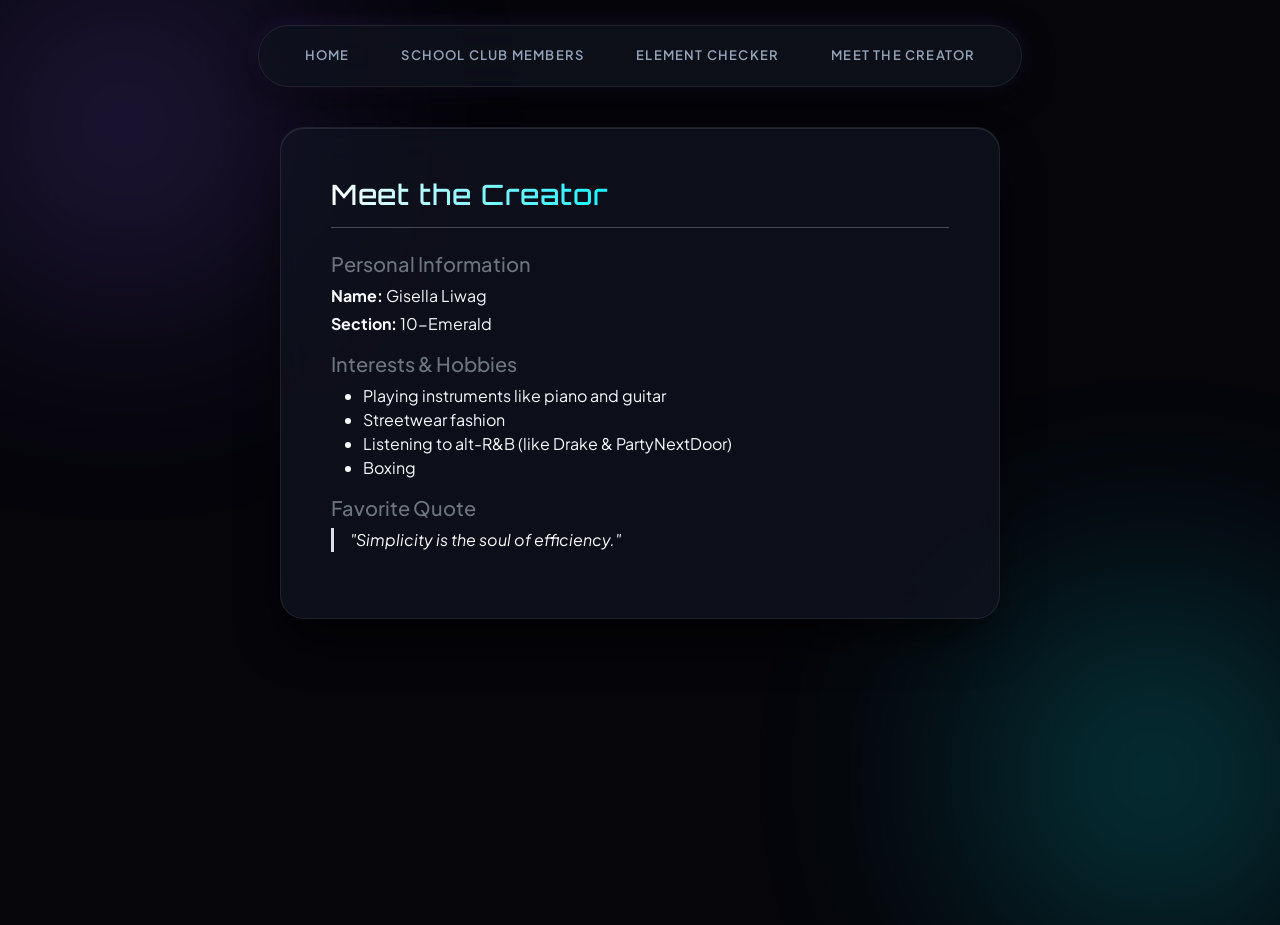
<file: creator.html>
<!DOCTYPE html>
<html lang="en">
<head>

    <meta charset="UTF-8">
    <meta name="viewport" content="width=device-width, initial-scale=1.0">

    <link href="https://cdn.jsdelivr.net/npm/bootstrap@5.3.0/dist/css/bootstrap.min.css" rel="stylesheet">
    <link rel="stylesheet" href="https://pyscript.net/releases/2026.7.3/core.css" />
    <script type="module" src="https://pyscript.net/releases/2026.7.3/core.js"></script>

    <link rel="stylesheet" href="styles.css">
    <title>Meet the Creator</title>

</head>
<body>

    <nav>
        <a href="index.html">Home</a>
        <a href="drill2.html">School Club Members</a>
        <a href="element.html">Element Checker</a>
        <a href="creator.html">Meet the Creator</a>
    </nav>

    <div class="container-box">
        <h1 class="h3 mb-3">Meet the Creator</h1>
        
        <hr class="mb-4">

        <h5 class="text-secondary">Personal Information</h5>
        <p class="mb-1"><strong>Name:</strong> Gisella Liwag</p>
        <p class="mb-3"><strong>Section:</strong> 10-Emerald</p>

        <h5 class="text-secondary">Interests & Hobbies</h5>
        <ul class="mb-3">
            <li>Playing instruments like piano and guitar</li>
            <li>Streetwear fashion</li>
            <li>Listening to alt-R&B (like Drake & PartyNextDoor)</li>
            <li>Boxing</li>
        </ul>

        <h5 class="text-secondary">Favorite Quote</h5>
        <blockquote class="blockquote fs-6 fst-italic text-white border-start border-3 ps-3">
            "Simplicity is the soul of efficiency."
        </blockquote>
    </div>

</body>
</html>
</file>
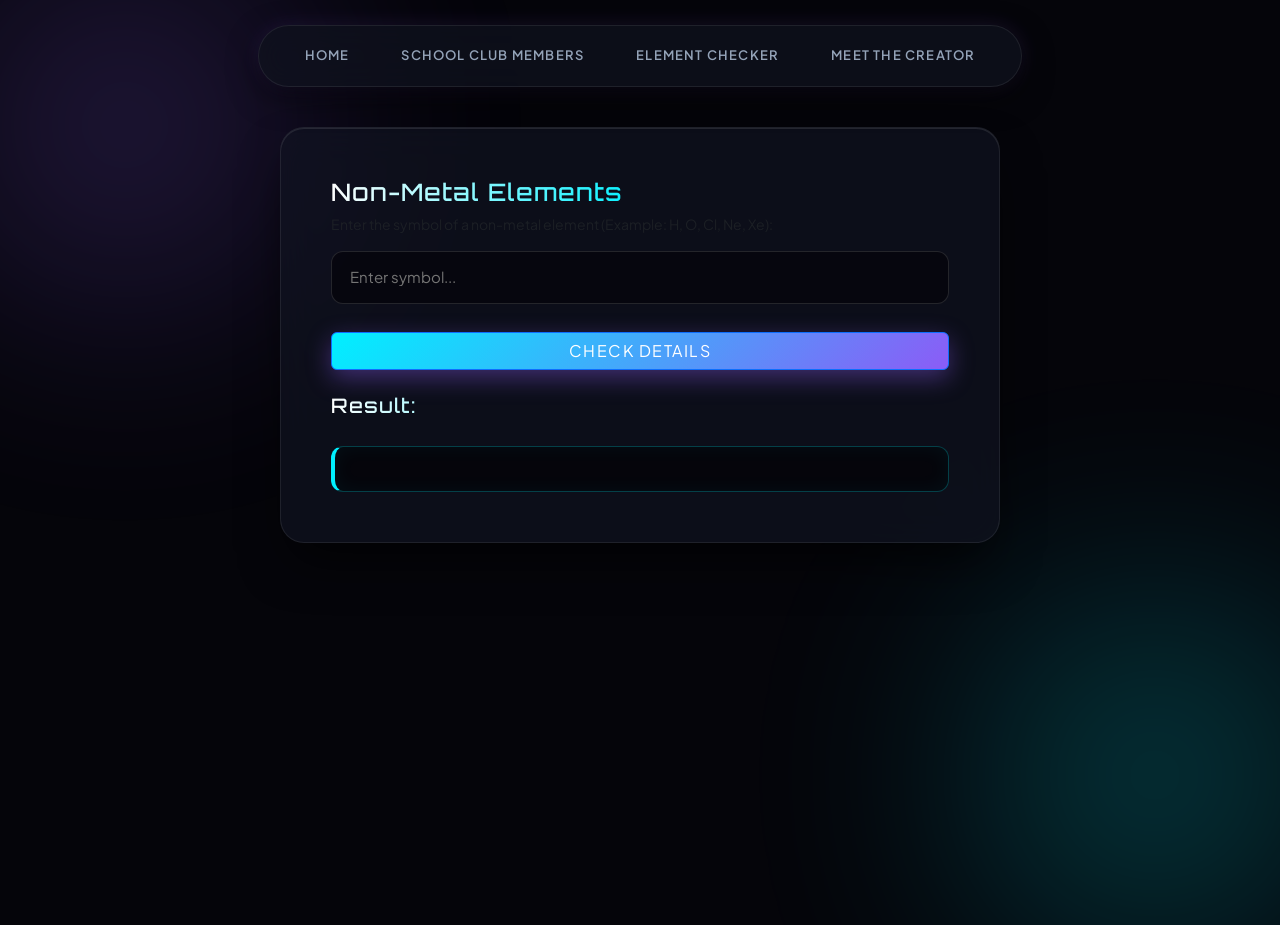
<file: element.html>
<!DOCTYPE html>
<html lang="en">
<head>

    <meta charset="UTF-8">
    <meta name="viewport" content="width=device-width, initial-scale=1.0">

    <link href="https://cdn.jsdelivr.net/npm/bootstrap@5.3.0/dist/css/bootstrap.min.css" rel="stylesheet">
    <link rel="stylesheet" href="https://pyscript.net/releases/2026.7.3/core.css" />
    <script type="module" src="https://pyscript.net/releases/2026.7.3/core.js"></script>

    <link rel="stylesheet" href="styles.css">
    <title>Periodic Table Information Finder</title>

</head>
<body>

    <nav>
        <a href="index.html">Home</a>
        <a href="drill2.html">School Club Members</a>
        <a href="element.html">Element Checker</a>
        <a href="creator.html">Meet the Creator</a>
    </nav>

    <div class="container-box">
        <h2 class="h4 mb-2">Non-Metal Elements</h2>
        <p class="text-muted small">Enter the symbol of a non-metal element (Example: H, O, Cl, Ne, Xe):</p>
        
        <input type="text" id="symbolInput" placeholder="Enter symbol...">
        <button class="btn btn-primary w-100 mt-2" py-click="search_element">Check Details</button>

        <h3 class="h5 mt-4">Result:</h3>
        <div id="output"></div>
    </div>

    <script type="py" src="main_skills.py"></script>

</body>
</html>
</file>
<file: styles.css>
@import url('https://fonts.googleapis.com/css2?family=Orbitron:wght@600;800;900&family=Plus+Jakarta+Sans:wght@400;500;600;700&family=JetBrains+Mono:wght@400;600&display=swap');

:root {
    --bg-dark: #05050a;
    --glass-bg: rgba(17, 20, 34, 0.65);
    --glass-border: rgba(255, 255, 255, 0.08);
    --neon-cyan: #00f0ff;
    --neon-purple: #8b5cf6;
    --neon-pink: #ec4899;
    --text-main: #f8fafc;
    --text-dim: #94a3b8;
}

* {
    box-sizing: border-box;
}

body {
    background-color: var(--bg-dark);
    color: var(--text-main);
    font-family: 'Plus Jakarta Sans', sans-serif;
    margin: 0;
    padding: 0;
    min-height: 100vh;
    overflow-x: hidden;
    position: relative;
}

/* Ambient Glowing Background Orbs */
body::before, body::after {
    content: "";
    position: fixed;
    width: 450px;
    height: 450px;
    border-radius: 50%;
    filter: blur(130px);
    z-index: -1;
    opacity: 0.45;
    animation: floatOrb 12s infinite alternate ease-in-out;
}

body::before {
    background: radial-gradient(circle, var(--neon-purple), transparent 70%);
    top: -100px;
    left: -100px;
}

body::after {
    background: radial-gradient(circle, var(--neon-cyan), transparent 70%);
    bottom: -100px;
    right: -100px;
    animation-delay: -6s;
}

@keyframes floatOrb {
    0% { transform: translate(0, 0) scale(1); }
    100% { transform: translate(60px, 40px) scale(1.15); }
}

/* Floating Glass Pill Navbar */
nav {
    background: rgba(15, 18, 30, 0.75);
    backdrop-filter: blur(16px);
    -webkit-backdrop-filter: blur(16px);
    border: 1px solid var(--glass-border);
    border-radius: 50px;
    padding: 14px 32px;
    margin: 25px auto 40px auto;
    width: fit-content;
    max-width: 92%;
    display: flex;
    flex-wrap: wrap;
    gap: 24px;
    justify-content: center;
    box-shadow: 0 10px 30px rgba(0, 0, 0, 0.6), 0 0 20px rgba(139, 92, 246, 0.15);
    position: sticky;
    top: 20px;
    z-index: 1000;
}

nav a {
    text-decoration: none;
    color: var(--text-dim);
    font-weight: 600;
    font-size: 13px;
    text-transform: uppercase;
    letter-spacing: 1.2px;
    padding: 6px 14px;
    border-radius: 25px;
    transition: all 0.3s cubic-bezier(0.4, 0, 0.2, 1);
}

nav a:hover, nav a.active {
    color: #ffffff;
    background: linear-gradient(135deg, rgba(0, 240, 255, 0.15), rgba(139, 92, 246, 0.25));
    box-shadow: 0 0 15px rgba(0, 240, 255, 0.3);
}

/* Main Glassmorphic Card */
.container-box {
    max-width: 720px;
    margin: 30px auto 70px auto;
    background: var(--glass-bg);
    backdrop-filter: blur(20px);
    -webkit-backdrop-filter: blur(20px);
    border: 1px solid var(--glass-border);
    padding: 50px;
    border-radius: 24px;
    box-shadow: 0 25px 50px -12px rgba(0, 0, 0, 0.75), inset 0 1px 0 rgba(255, 255, 255, 0.1);
    animation: fadeUp 0.6s ease-out;
}

@keyframes fadeUp {
    from { opacity: 0; transform: translateY(20px); }
    to { opacity: 1; transform: translateY(0); }
}

/* Extravagant Gradient Headings */
h1, h2, h3 {
    font-family: 'Orbitron', sans-serif;
    font-weight: 800;
    letter-spacing: 1px;
    background: linear-gradient(90deg, #ffffff 0%, var(--neon-cyan) 50%, var(--neon-purple) 100%);
    -webkit-background-clip: text;
    -webkit-text-fill-color: transparent;
    margin-bottom: 15px;
}

.subtitle-tag {
    display: inline-block;
    font-family: 'JetBrains Mono', monospace;
    font-size: 12px;
    color: var(--neon-cyan);
    background: rgba(0, 240, 255, 0.1);
    border: 1px solid rgba(0, 240, 255, 0.3);
    padding: 4px 12px;
    border-radius: 20px;
    margin-bottom: 16px;
    letter-spacing: 1px;
}

label {
    color: #cbd5e1;
    font-size: 13px;
    font-weight: 600;
    text-transform: uppercase;
    letter-spacing: 0.8px;
    margin-bottom: 6px;
    display: block;
}

/* Sleek Cyber Inputs */
input[type="text"] {
    width: 100%;
    padding: 14px 18px;
    background: rgba(5, 5, 10, 0.7);
    border: 1px solid rgba(255, 255, 255, 0.12);
    color: #ffffff;
    border-radius: 12px;
    font-size: 15px;
    margin-bottom: 20px;
    transition: all 0.3s ease;
}

input[type="text"]:focus {
    outline: none;
    border-color: var(--neon-cyan);
    box-shadow: 0 0 20px rgba(0, 240, 255, 0.25);
    background: rgba(10, 12, 24, 0.9);
}

/* Glowing Neon Gradient Buttons */
button, input[type="button"] {
    background: linear-gradient(135deg, var(--neon-cyan) 0%, var(--neon-purple) 100%);
    color: #ffffff;
    border: none;
    padding: 14px 28px;
    border-radius: 12px;
    font-family: 'Orbitron', sans-serif;
    font-weight: 700;
    font-size: 14px;
    letter-spacing: 1.5px;
    text-transform: uppercase;
    cursor: pointer;
    width: 100%;
    box-shadow: 0 8px 25px rgba(139, 92, 246, 0.4);
    transition: all 0.3s ease;
}

button:hover, input[type="button"]:hover {
    transform: translateY(-3px) scale(1.01);
    box-shadow: 0 12px 30px rgba(0, 240, 255, 0.5);
    filter: brightness(1.1);
}

/* Terminal-Style Output Box */
#output {
    margin-top: 28px;
    padding: 22px;
    background: rgba(5, 5, 10, 0.85);
    border: 1px solid rgba(0, 240, 255, 0.25);
    border-left: 4px solid var(--neon-cyan);
    border-radius: 12px;
    font-family: 'JetBrains Mono', monospace;
    font-size: 14px;
    color: #e2e8f0;
    line-height: 1.7;
    box-shadow: inset 0 0 20px rgba(0, 240, 255, 0.05);
}

/* =========================================
   CREATOR PAGE EXTRAVAGANT BENTO GRID
   ========================================= */
.creator-header {
    text-align: center;
    padding-bottom: 30px;
    border-bottom: 1px solid var(--glass-border);
    margin-bottom: 30px;
}

.avatar-ring {
    width: 110px;
    height: 110px;
    margin: 0 auto 18px auto;
    border-radius: 50%;
    padding: 4px;
    background: linear-gradient(135deg, var(--neon-cyan), var(--neon-purple), var(--neon-pink));
    box-shadow: 0 0 30px rgba(139, 92, 246, 0.5);
    display: flex;
    align-items: center;
    justify-content: center;
}

.avatar-inner {
    width: 100%;
    height: 100%;
    background: #0d101d;
    border-radius: 50%;
    display: flex;
    align-items: center;
    justify-content: center;
    font-family: 'Orbitron', sans-serif;
    font-size: 34px;
    font-weight: 900;
    color: #ffffff;
    letter-spacing: 2px;
}

.creator-badges {
    display: flex;
    justify-content: center;
    gap: 10px;
    flex-wrap: wrap;
    margin-top: 12px;
}

.badge-pill {
    background: rgba(255, 255, 255, 0.06);
    border: 1px solid rgba(255, 255, 255, 0.12);
    padding: 6px 14px;
    border-radius: 20px;
    font-size: 12px;
    font-weight: 600;
    color: #e2e8f0;
}

.bento-grid {
    display: grid;
    grid-template-columns: repeat(auto-fit, minmax(250px, 1fr));
    gap: 18px;
    margin-bottom: 28px;
}

.bento-card {
    background: rgba(255, 255, 255, 0.03);
    border: 1px solid rgba(255, 255, 255, 0.08);
    border-radius: 16px;
    padding: 22px;
    transition: all 0.3s ease;
}

.bento-card:hover {
    transform: translateY(-5px);
    background: rgba(255, 255, 255, 0.06);
    border-color: rgba(0, 240, 255, 0.4);
    box-shadow: 0 10px 25px rgba(0, 240, 255, 0.12);
}

.bento-icon {
    font-size: 26px;
    margin-bottom: 10px;
    display: block;
}

.bento-title {
    font-family: 'Orbitron', sans-serif;
    font-size: 14px;
    font-weight: 700;
    color: #ffffff;
    margin-bottom: 6px;
}

.bento-desc {
    font-size: 13.5px;
    color: var(--text-dim);
    margin: 0;
    line-height: 1.5;
}S

.quote-box {
    background: linear-gradient(135deg, rgba(139, 92, 246, 0.12), rgba(0, 240, 255, 0.08));
    border: 1px solid rgba(1)
    padding-left: 15px;
    margin-left: 0;
    color: #f1f5f9; 
    font-style: italic;
}
</file>
